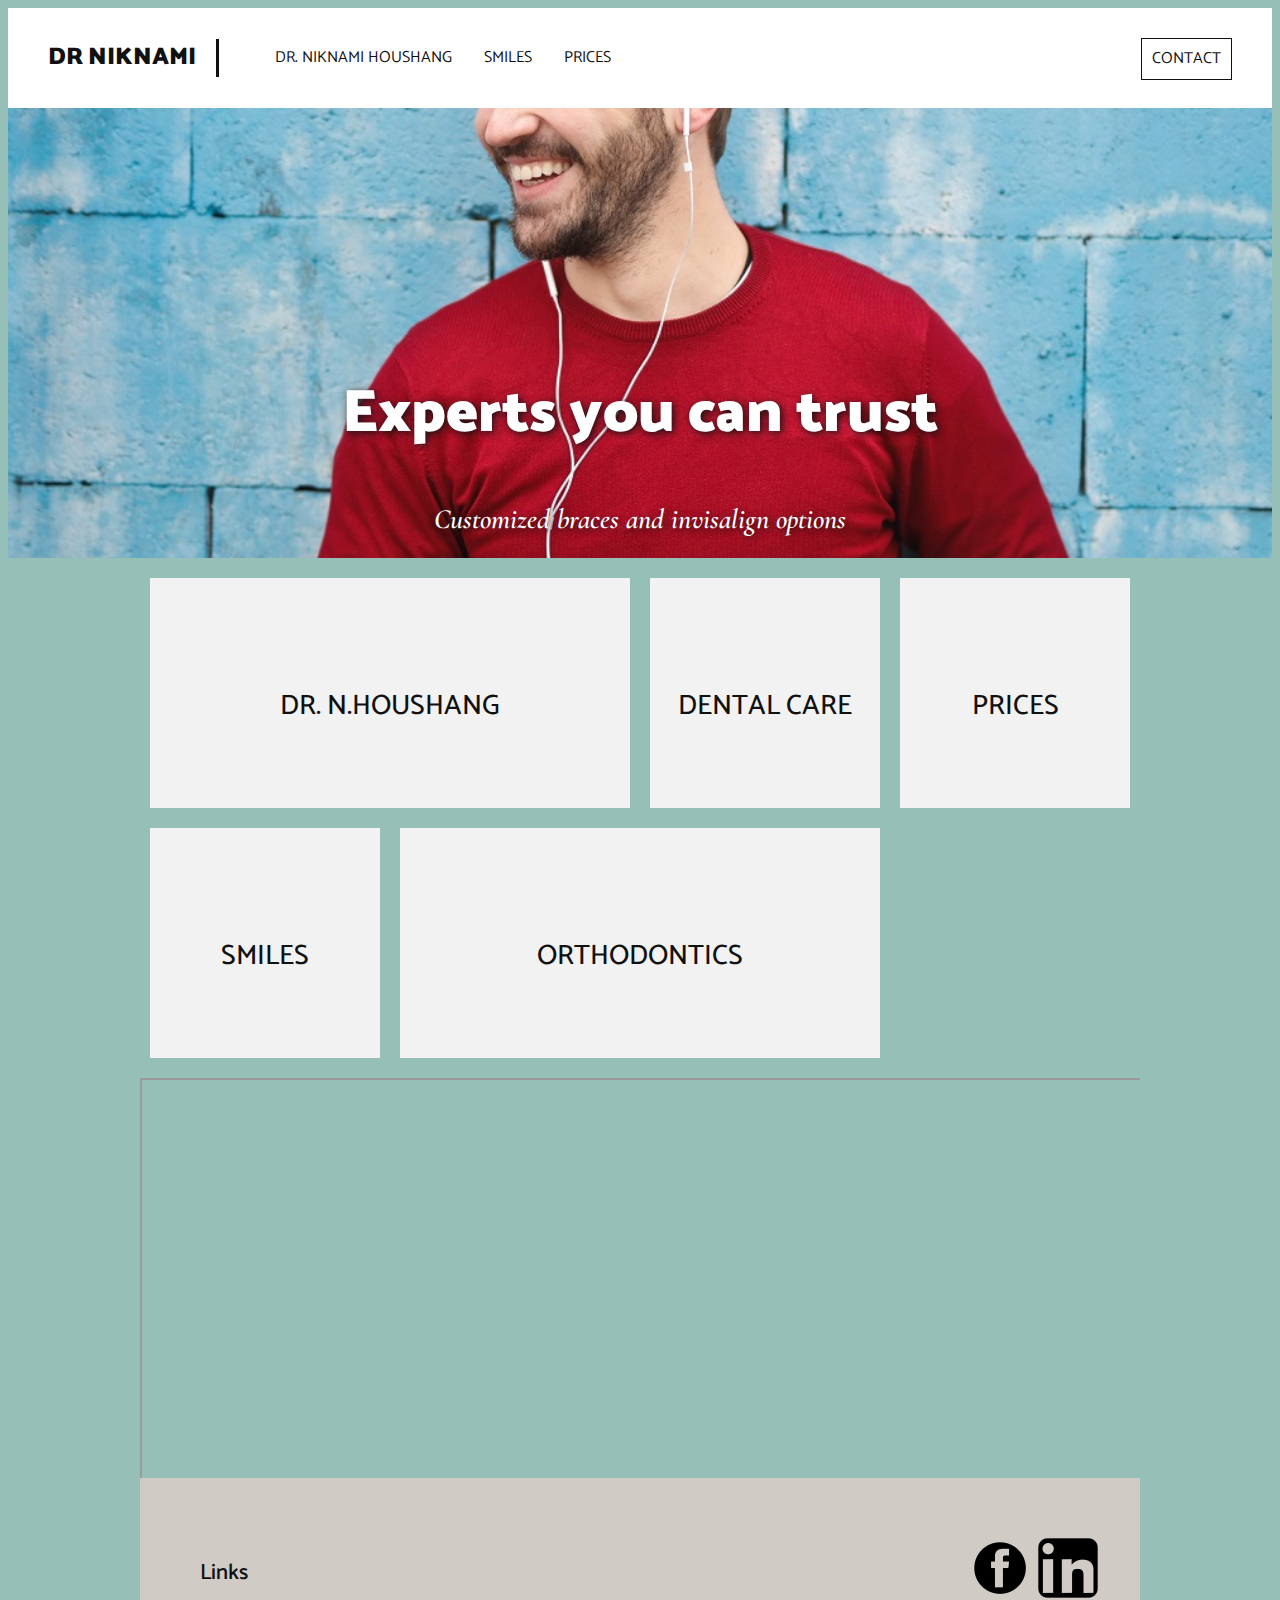
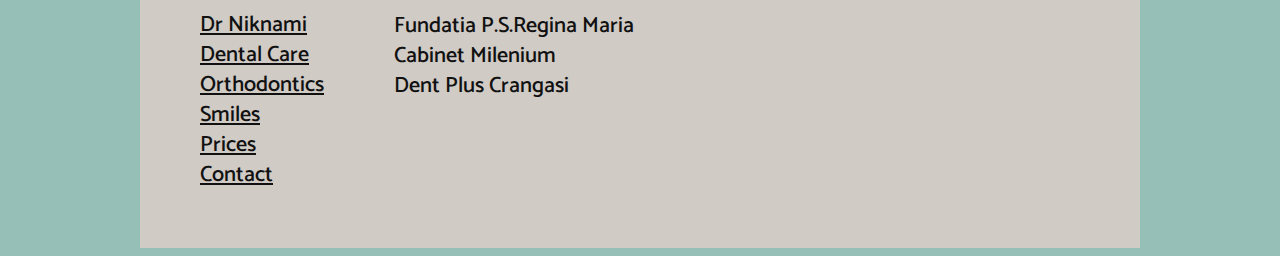
<file: index.html>
<html>
    <head>
        <meta charset="utf-8"><!--Character encoding for Unicode-->
        <meta name="viewport" content="width=device-width", initial-scale=1.0> 
        <meta name="keywords" content="drniknami niknamihoushang romaniaorthodontics drferi  ">
        <title>Dr Niknami Houshang</title>
        <link href="https://fonts.googleapis.com/css?family=Catamaran:100,200,300,400,500,600,
        700,800,900|Cormorant+Garamond:300,300i, 400,400i, 500, 500i, 600, 600i, 700, 700i" rel="stylesheet">
        <link href='css/style.css' rel='stylesheet' type='text/css'>
    </head>
    <body>
        <header>
            <a href="index.html" class="header-brand">DR NIKNAMI</a>
            <nav>
                <ul class="sidebar-nav">
                    <li><a href="nferi.html">dr. Niknami Houshang</a></li>
                    <li><a href="smiles.html">Smiles</a></li>
                    <li><a href="prices.html">Prices</a></li>
                </ul>
                 <a href="contact.html" class="header-contact">Contact</a> 
            </nav>
        </header>
        <main>
<section class="index-banner">
    <div class="vertical-center">
      <h2>Experts you can trust</h2>
      <h1>Customized braces and invisalign options</h1>
    </div>
</section>



<div class="wrapper">
<section class="index-links">
    <a href="nferi.html"> 
        <div class="index-boxlink-rectangle"> 
             <h3 class="hovereffect">Dr. N.Houshang</h3>     
        </div>
    </a>
        
   
    <a href="dental.html">
        <div class="index-boxlink-square"> 
            <h3 class="hovereffect">Dental Care</h3>
        </div>
    </a> 

    <a href="prices.html">
    <div class="index-boxlink-square"> 
        <h3 class="hovereffect">Prices</h3>
    </div>
    </a>

    <a href="smiles.html">
    <div class="index-boxlink-square"> 
        <h3 class="hovereffect">Smiles</h3>
    </div>
    </a>

    <a href="ortodontica.html">
    <div class="index-boxlink-rectangle"> 
        <h3 class="hovereffect">Orthodontics</h3>
    </div>
    </a>
</section> 
</div>
</main>
<div class="wrapper">
    
 <div class="map-responsive"> 
     <iframe src="https://www.google.com/maps/d/u/0/embed?mid=1WXPktc6gU0Wo5WzcVhc_2ox3GOyG46Rv" width="640" height="480"></iframe>    
 </div>
         
      
        <footer>
            <ul class="footer-links-main">
                <p class="footer-links-p">Links</p>
                <li><a href="nferi.html">Dr Niknami</a></li>
                <li><a href="dental.html">Dental Care</a></li>
                <li><a href="ortodontica.html">Orthodontics</a></li>
                <li><a href="smiles.html">Smiles</a></li>
                <li><a href="prices.html">Prices</a></li>
                <li><a href="contact.html">Contact</a></li>
            </ul>

            <ul class="footer-locations">
                <li><a href="">Fundatia P.S.Regina Maria</a></li>
                <li><a href="">Cabinet Milenium</a></li>
                <li><a href="">Dent Plus Crangasi</a></li>
            </ul>
<!----
            <div class="footer-sm">
                <li><a href="#">Linkedin</a></li>
                <li><a href="#">Gmail</a></li>
                <li><a href="#">Facebook</a></li>   
            </div>
-->
<div class="footer-sm">
    <ul>
        <li>
            <a href="https://www.facebook.com/houshang.niknami">
            <img src="fb.png" alt="facebookicon"></a>
            <a href="#">
            <img src="li.png" alt="linkedinicon"></a>
        </li>
    </ul>
</div>

        </footer>
    </div>
    </body>
</html>
</file>
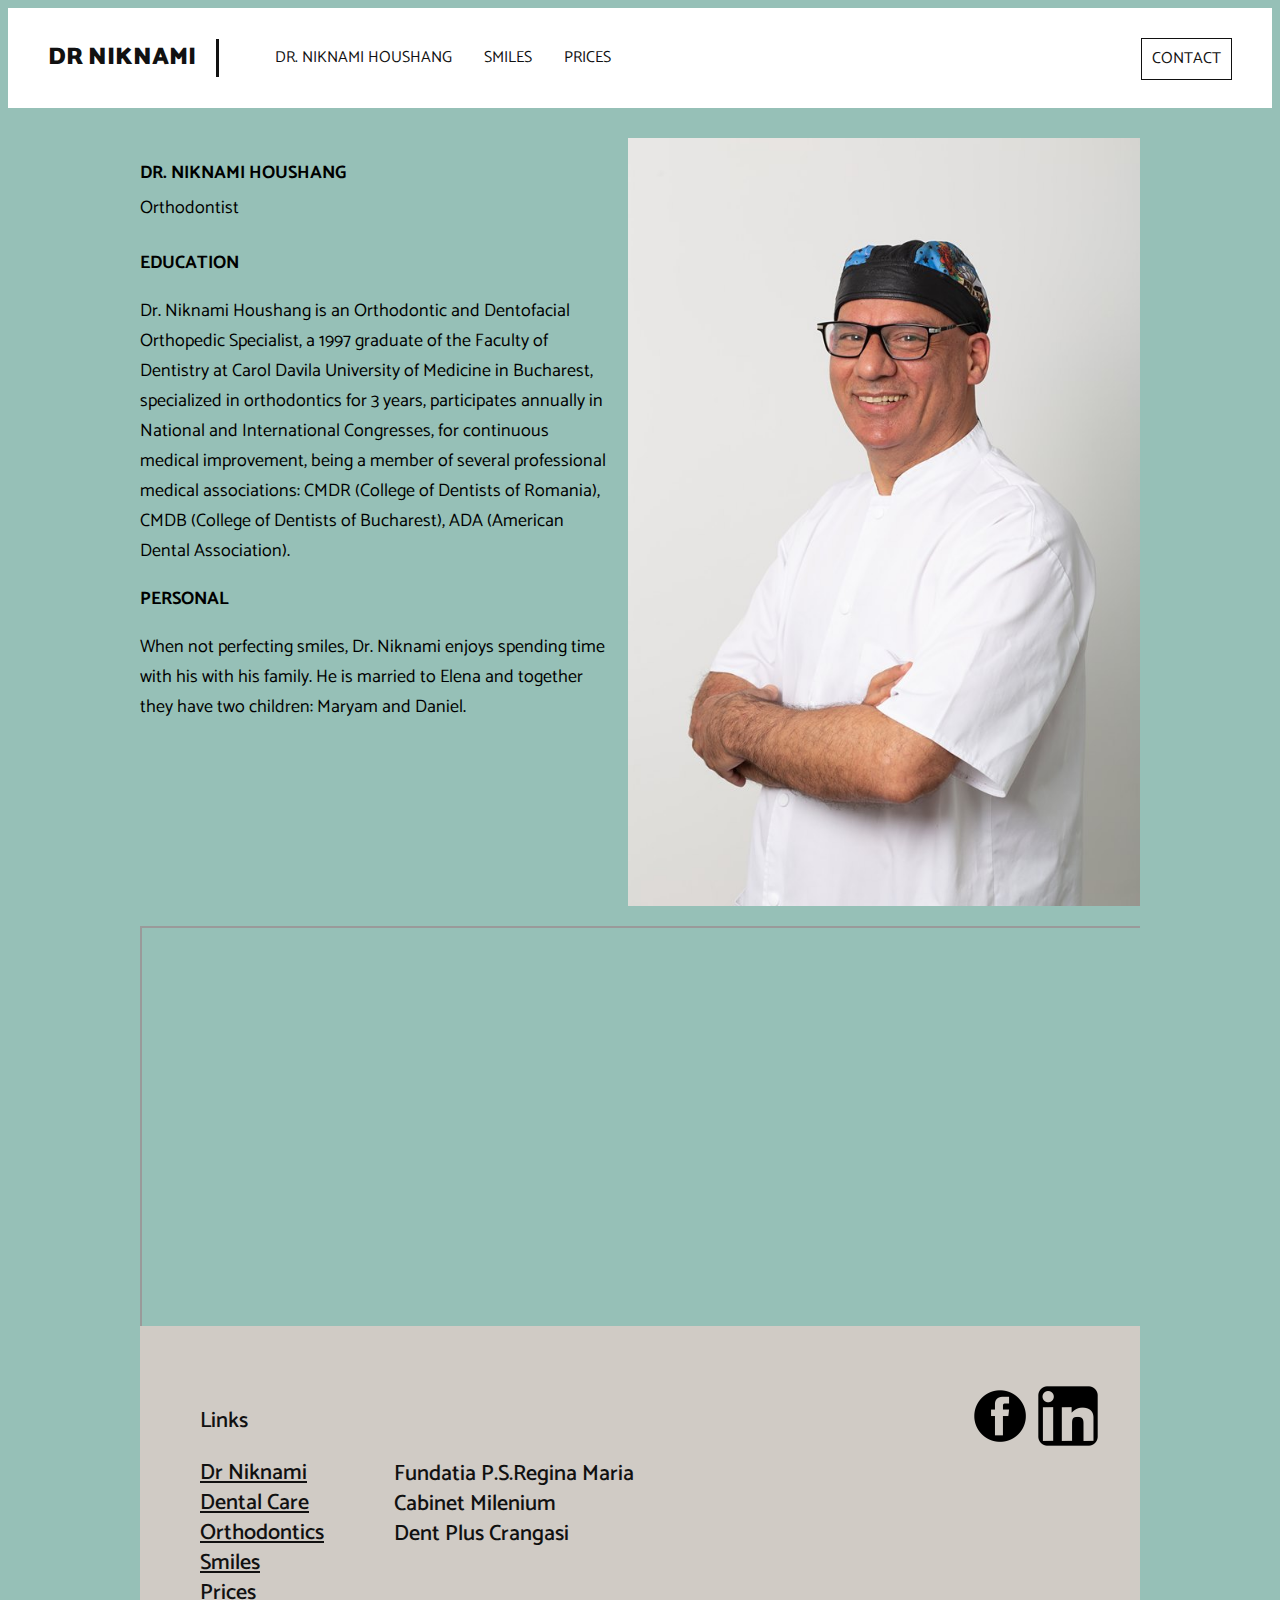
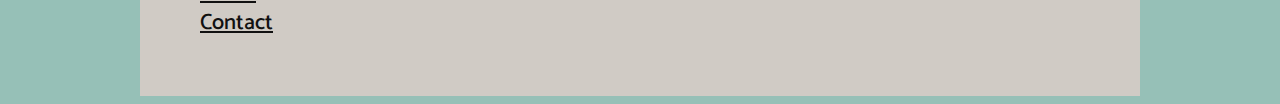
<file: nferi.html>
<html>
    <head>
        <meta charset="utf-8"><!--Character encoding for Unicode-->
        <meta name="viewport" content="width=device-width", initial-scale=1.0> 
        <title>Dr Niknami, Orthodontist</title>
        <link href="https://fonts.googleapis.com/css?family=Catamaran:100,200,300,400,500,600,
        700,800,900|Cormorant+Garamond:300,300i, 400,400i, 500, 500i, 600, 600i, 700, 700i" rel="stylesheet">
        <link href='css/style.css' rel='stylesheet' type='text/css'>
    </head>
    <body>
        <header>
            <a href="index.html" class="header-brand">DR NIKNAMI</a>
            <nav>
                <ul class="sidebar-nav">
                    <li><a href="nferi.html">dr. Niknami Houshang</a></li>
                    <li><a href="smiles.html">Smiles</a></li>
                    <li><a href="prices.html">Prices</a></li>
                  </ul>
                 <a href="contact.html" class="header-contact">Contact</a> 
            </nav>
        </header>
    
<section>
<div class="wrapper"> 
        <div class="feri-text">       
            <div class="feri-title"><b>Dr. Niknami Houshang</b></div>
            <div class="feri-ortodontist">Orthodontist</div>
            <div class="feri-title2"><b>EDUCATION</b></div>

            <div><p>
                Dr. Niknami Houshang is an Orthodontic and Dentofacial Orthopedic Specialist,
                a 1997 graduate of the Faculty of Dentistry at Carol Davila University of Medicine in
                Bucharest,
                specialized in orthodontics for 3 years, participates annually in National and International
                Congresses,
                for continuous medical improvement, being a member of several professional medical
                associations: CMDR (College of Dentists
                of Romania), CMDB (College of Dentists of Bucharest), ADA (American Dental Association).
              </p></div>
        
            <div class="feri-title2"><b>PERSONAL</b></div>

            <div><p>
                When not perfecting smiles, Dr. Niknami enjoys spending time with his with his family. He is
                married to Elena
                and together they have two children: Maryam and Daniel.
              </p></div>
        </div><!--.feri-text-->  
    
          <div>
            <img src="img/drferin.jpg" alt="drniknamihoushang" class="feri-image"><!-- width="512" height="768"-->
          </div>
 </div>
 </section>


</div>

<div class="wrapper">

<div class="map-responsive"> 
<iframe src="https://www.google.com/maps/d/u/0/embed?mid=1WXPktc6gU0Wo5WzcVhc_2ox3GOyG46Rv" width="640" height="480"></iframe>    
</div>

        <footer>
            <ul class="footer-links-main">
                <p class="footer-links-p">Links</p>
                <li><a href="nferi.html">Dr Niknami</a></li>
                <li><a href="dental.html">Dental Care</a></li>
                <li><a href="ortodontica.html">Orthodontics</a></li>
                <li><a href="smiles.html">Smiles</a></li>
                <li><a href="prices.html">Prices</a></li>
                <li><a href="contact.html">Contact</a></li>
            </ul>

            <ul class="footer-locations">
                <li><a href="">Fundatia P.S.Regina Maria</a></li>
                <li><a href="">Cabinet Milenium</a></li>
                <li><a href="">Dent Plus Crangasi</a></li>
            </ul>
<!----
            <div class="footer-sm">
                <li><a href="#">Linkedin</a></li>
                <li><a href="#">Gmail</a></li>
                <li><a href="#">Facebook</a></li>   
            </div>
-->
<div class="footer-sm">
    <ul>
        <li>
            <a href="#">
            <img src="fb.png" alt="facebookicon"></a>
            <a href="#">
            <img src="li.png" alt="linkedinicon"></a>
        </li>
    </ul>
</div>

        </footer>
    </div>
    </body>
</html>
</file>
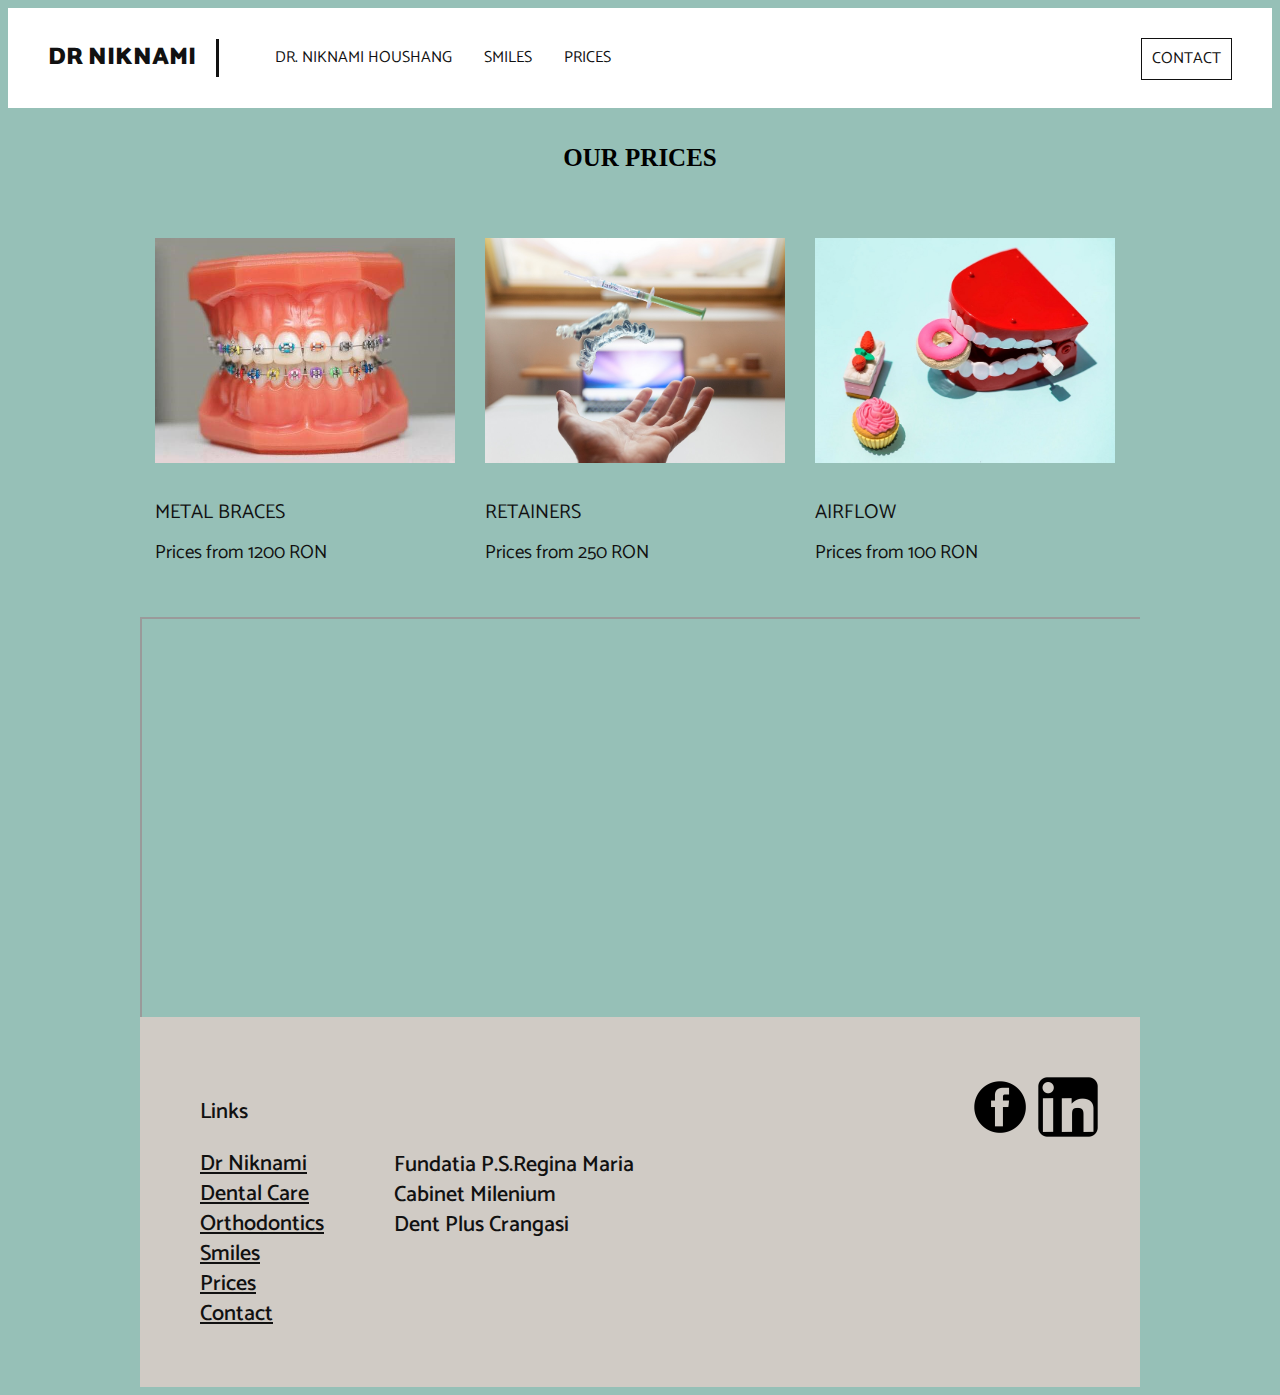
<file: prices.html>
<html>
    <head>
        <meta charset="utf-8"><!--Character encoding for Unicode-->
        <meta name="viewport" content="width=device-width", initial-scale=1.0> 
        <title>Dr Niknami</title>
        <link href="https://fonts.googleapis.com/css?family=Catamaran:100,200,300,400,500,600,
        700,800,900|Cormorant+Garamond:300,300i, 400,400i, 500, 500i, 600, 600i, 700, 700i" rel="stylesheet">
        <link href='css/style.css' rel='stylesheet' type='text/css'>
    </head>
    <body>
        <header>
            <a href="index.html" class="header-brand">DR NIKNAMI</a>
            <nav>
                <ul class="sidebar-nav">
                    <li><a href="nferi.html">dr. Niknami Houshang</a></li>
                    <li><a href="smiles.html">Smiles</a></li>
                    <li><a href="prices.html">Prices</a></li>
         
                  </ul>
                 <a href="contact.html" class="header-contact">Contact</a> 
            </nav>
        </header>
      



<div class="wrapper">
<section>  
<div class="prices-title"><b>Our prices</b></div>
<div class="container-prices">
<div class="row">
        <div class="column text-center">
            <img  src="fbdown2.jpg" alt="metalbraces" width="250" height="250" class="prices-image1"> 
            <p class="pricesProduct clear">Metal braces</p> 
            <p class="pricesSum clear">Prices from 1200 RON</p>                           
        </div> 
        <div class="column text-center">
            <img src="retainerimage.jpg" alt="dentalretainer" width="375" height="250" class="prices-image2">   
            <p class="pricesProduct clear" >Retainers</p>
            <p class="pricesSum clear">Prices from 250 RON</p>
        </div>
        <div class="column text-center">
            <img src="whiteteeth.jpeg" alt="whiteteeth" width="350" height="250" class="prices-image3">
            <p class="pricesProduct clear">Airflow</p>
            <p class="pricesSum clear">Prices from 100 RON</p>
         </div>
        </div>
</div>
</section>

</div>


<div class="wrapper">

<div class="map-responsive"> 
    <iframe src="https://www.google.com/maps/d/u/0/embed?mid=1WXPktc6gU0Wo5WzcVhc_2ox3GOyG46Rv" width="640" height="480"></iframe>    
</div>

        <footer>
            <ul class="footer-links-main">
                <p class="footer-links-p">Links</p>
                <li><a href="nferi.html">Dr Niknami</a></li>
                <li><a href="dental.html">Dental Care</a></li>
                <li><a href="ortodontica.html">Orthodontics</a></li>
                <li><a href="smiles.html">Smiles</a></li>
                <li><a href="prices.html">Prices</a></li>
                <li><a href="contact.html">Contact</a></li>
            </ul>

            <ul class="footer-locations">
                <li><a href="">Fundatia P.S.Regina Maria</a></li>
                <li><a href="">Cabinet Milenium</a></li>
                <li><a href="">Dent Plus Crangasi</a></li>
            </ul>
<!----
            <div class="footer-sm">
                <li><a href="#">Linkedin</a></li>
                <li><a href="#">Gmail</a></li>
                <li><a href="#">Facebook</a></li>   
            </div>
-->
<div class="footer-sm">
    <ul>
        <li>
            <a href="https://www.facebook.com/houshang.niknami">
            <img src="fb.png" alt="facebookicon"></a>
            <a href="#">
            <img src="li.png" alt="linkedinicon"></a>
        </li>
    </ul>
</div>

        </footer>
    </div>
    </body>
</html>
</file>
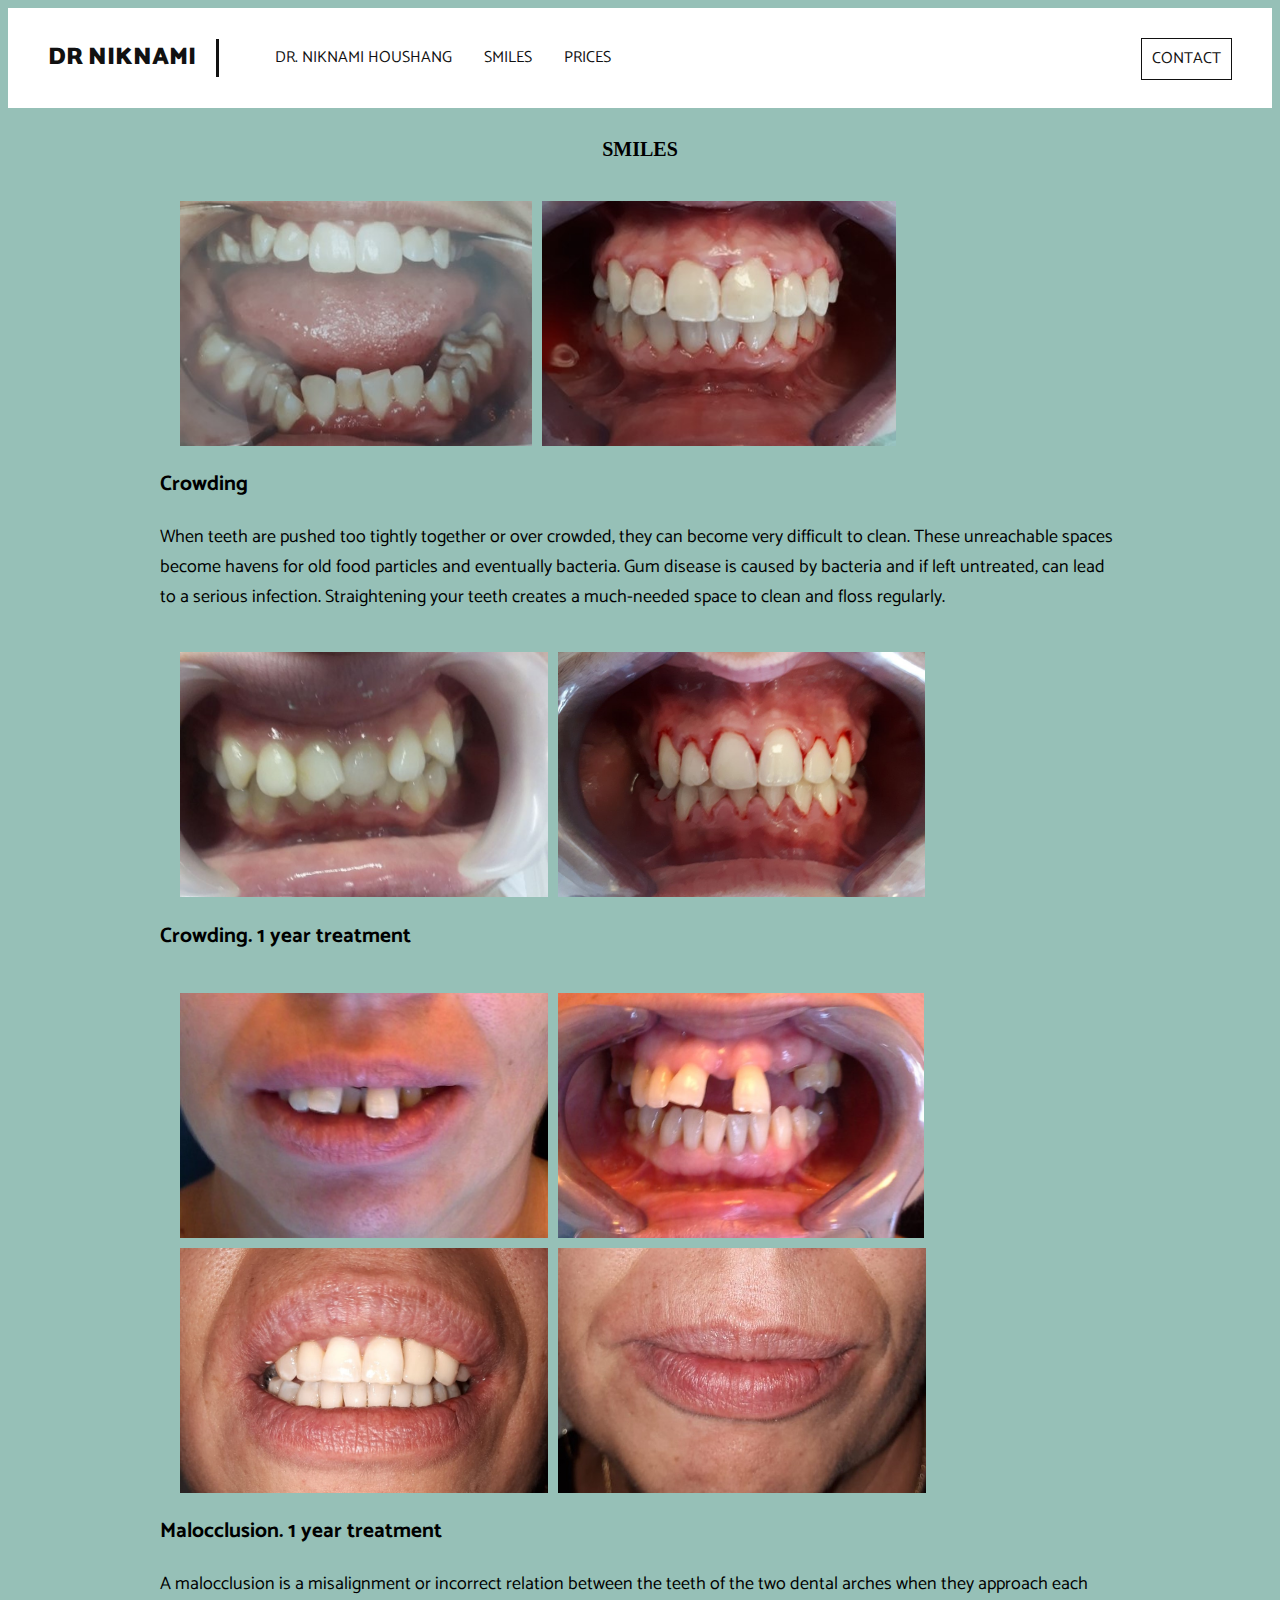
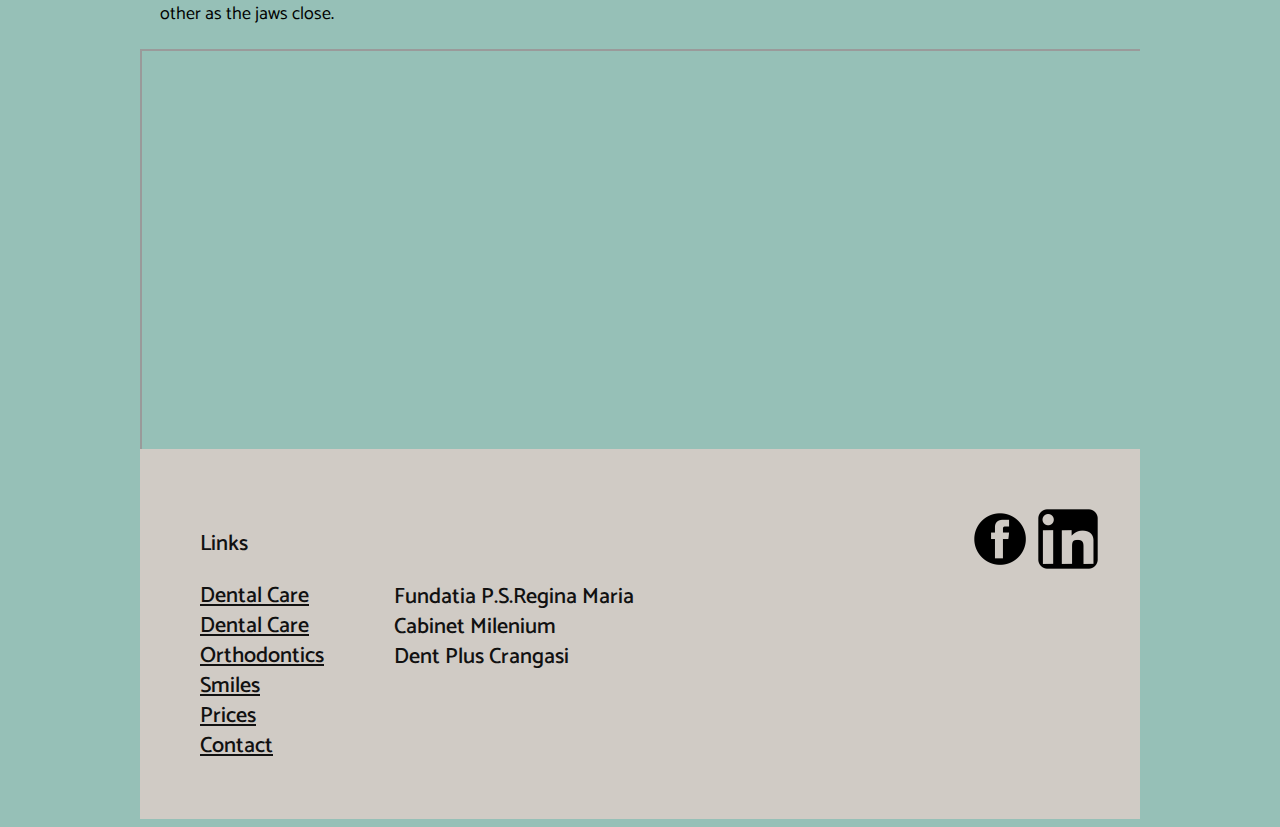
<file: smiles.html>
<html>
    <head>
        <meta charset="utf-8"><!--Character encoding for Unicode-->
        <meta name="viewport" content="width=device-width", initial-scale=1.0> 
        <title>Before and After Braces Results</title>
        <link href="https://fonts.googleapis.com/css?family=Catamaran:100,200,300,400,500,600,
        700,800,900|Cormorant+Garamond:300,300i, 400,400i, 500, 500i, 600, 600i, 700, 700i" rel="stylesheet">
        <link href='css/style.css' rel='stylesheet' type='text/css'>
    </head>
    <body>
        <header>
            <a href="index.html" class="header-brand">DR NIKNAMI</a>
            <nav>
                <ul class="sidebar-nav">
                    <li><a href="nferi.html">dr. Niknami Houshang</a></li>
                    <li><a href="smiles.html">Smiles</a></li>
                    <li><a href="prices.html">Prices</a></li>
                
                  </ul>
                 <a href="contact.html" class="header-contact">Contact</a> 
            </nav>
        </header>
    
<section class="smile">
<div class="wrapper"> 
<div class="smile-title"><b>Smiles</b></div>
     
        <div class="smile-imagebox">
            <img src="smile/im1.1.jpg">
            <img src="smile/im1.2.jpg">
            <!--<img src="smile/im1.jpg" class="smile-imagebox-si">-->
        </div>

        
    <div class="smile-text">
           
            <p class="clear"><h3>Crowding</h3>
            When teeth are pushed too tightly together or over crowded, they can become very difficult to clean.
            These unreachable spaces become havens for old food particles and eventually bacteria. Gum disease is caused by 
            bacteria and if left untreated, can lead to a serious infection. Straightening your teeth creates a much-needed space
             to clean and floss regularly.</p>
        </div>
</div>
</section>

<section class="smile">
<div class="wrapper"> 
<div>       
        <div class="smile-imagebox">
            <img src="smile/im9.1.jpeg">
            <img src="smile/im9.2.jpeg">
            <!--<img src="smile/im1.jpg" class="smile-imagebox-si">-->
        </div>
       
       
        <div class="smile-text">
        <p class="clear"><h3>Crowding. 1 year treatment</h3></p>
        </div>

</div>
</div> 
</section>       
        
<section class="smile">
<div class="wrapper"> 
<div> 
        <div class="smile-imagebox">
            <img src="smile/im8.1.jpeg">
            <img src="smile/im8.2.jpeg">
            <img src="smile/im8.3.jpeg">
            <img src="smile/im8.4.jpeg">

            <!--<img src="smile/im1.jpg" class="smile-imagebox-si">-->
        </div>
       
       
        <div class="smile-text">
            <p class="clear"> <h3>Malocclusion. 1 year treatment</h3>A malocclusion is a misalignment or incorrect relation between the teeth of the two dental arches when they approach each other as the jaws close.</p>
        </div>
     
</div>
</div>
</section>


<div class="wrapper">
    <div class="map-responsive"> 
        <iframe src="https://www.google.com/maps/d/u/0/embed?mid=1WXPktc6gU0Wo5WzcVhc_2ox3GOyG46Rv" width="640" height="480"></iframe>    
    </div>

        <footer>
            <ul class="footer-links-main">
                <p class="footer-links-p">Links</p>
                <li><a href="nferi.html">Dental Care</a></li>
                <li><a href="dental.html">Dental Care</a></li>
                <li><a href="ortodontica.html">Orthodontics</a></li>
                <li><a href="smiles.html">Smiles</a></li>
                <li><a href="prices.html">Prices</a></li>
                <li><a href="contact.html">Contact</a></li>
            </ul>

            <ul class="footer-locations">
                <li><a href="">Fundatia P.S.Regina Maria</a></li>
                <li><a href="">Cabinet Milenium</a></li>
                <li><a href="">Dent Plus Crangasi</a></li>
            </ul>
<!----
            <div class="footer-sm">
                <li><a href="#">Linkedin</a></li>
                <li><a href="#">Gmail</a></li>
                <li><a href="#">Facebook</a></li>   
            </div>
-->
<div class="footer-sm">
    <ul>
        <li>
            <a href="#">
            <img src="fb.png" alt="facebookicon"></a>
            <a href="#">
            <img src="li.png" alt="linkedinicon"></a>
        </li>
    </ul>
</div>

        </footer>
    </div>
    </body>
</html>
</file>
<file: css/style.css>
*{
    text-decoration: none;
}

body{
background-color:#96C0B7;
}

header{
background-color: #fff;
width: 100%;
height: 100px;
}

header .header-brand{
font-family: Catamaran;
font-size: 24px;
font-weight: 900;
color:#111;
text-transform: uppercase;
display:block;
margin:0 auto;
text-align:center;
padding:20px 0;
}

header nav ul{
display: block;
margin:0 auto;
width:fit-content;
}

header nav ul li{
display: inline-block;
float:left;/*Removes gap between links*/
list-style: none;
padding: 0 16px;
}

header nav ul li a{
    font-family: Catamaran;
    font-size: 16px;
    font-weight:200px;
    line-height: 20px;/*ADDED*/
    color:#111;
    text-transform: uppercase;
    
}
 
a:hover{
    color:#10b5d5;
}
h3.hovereffect:hover{
 color:#10b5d5;
}
@media (min-width: 500px) and (max-width: 800px){
header .header-contact{
    display: none!important;
}
}


header .header-contact{
    display: block;
    font-family: Catamaran;
    font-size: 16px;
    font-weight:200px;
    line-height: 20px;
    color:#111;
    text-transform: uppercase;
    border:1px solid #111;
    float: right;
    margin-right: 20px;
    margin-top: 0px;
    padding: 0px 10px 0px 10px;  
}



@media (max-width: 500px){
    .sidebar-nav{
        display:none;
    }
}

@media only screen and (min-width:1000px){
    header .header-brand{
        margin:31px 0;
        text-align:left;
        padding:0px 20px 0 40px;
        border-right: 3px solid #111;
        float:left;
        line-height:38px;
        }

        header nav ul{
            margin:20px 0;
            float: left;
        }
        
        
        header nav ul li a{
            line-height: 60px;
        }
        header .header-contact{
            display: block;
            font-family: Catamaran;
            font-size: 16px;
            font-weight:200px;
            line-height: 40px;
            color:#111;
            text-transform: uppercase;
            border:1px solid #111;
            float:right;
            margin-right: 40px;
            margin-top: 30px;
            padding: 0px 10px 0px 10px;  
        }
        
}




.index-banner{
    width:100%;
    height:calc(100vh - 140px);
    background-image: url('index1M.jpg');
    background-repeat: no-repeat;
    background-position: center;
    background-size: cover;
    display: table; /*Let the element behave like a <table> element*/
}

.vertical-center{
    display: table-cell;
    vertical-align: bottom;
}

.index-banner h2{
    font-family: Catamaran;
    font-size: 60px;
    font-weight: 900;
    line-height: 70px;
    color:#fff;
    text-align: center;
    text-shadow: 2px 2px 8px #111;/*h-shadow v-shadow blur-radius color*/
}

.index-banner h1{
    font-family: Cormorant Garamond;
    font-size: 28px;
    font-weight: 600;
    font-style: italic;
    line-height: 40px;
    color:#fff;
    text-align: center;
    text-shadow: 2px 2px 8px #111;/*h-shadow v-shadow blur-radius color*/

}

.index-links div{
    margin: 16px 16px 0;
    width:100%-32px;
    height:100px;
    background-color:#f2f2f2;
}   

.index-links div h3{
    font-family: Catamaran;
    font-size: 28px;
    text-align: center;
    line-height: 100px;
    font-weight: 600;
    color:#111;
    text-transform: uppercase;
    
}


@media only screen and (min-width:1000px){

    .index-banner{
        width:100%;
        height:450px;
    }
    .wrapper{
        width:1000px;
        margin:0 auto;
    }

    .index-links{
        overflow: hidden;
    }

    .index-links div{
        margin: 20px 10px 0;
        height:230px; 
        background-color:#f2f2f2;
        float: left;
    } 

    .index-boxlink-square{
        width: calc(25% - 20px)!important;

    }

    .index-boxlink-rectangle{
        width: calc(50% - 20px)!important;

    }

    .index-links div h3{
        line-height: 200px;
        font-weight: 500;
       
    }
}


/*MAP*/

.map-responsive{
   overflow:hidden;
   padding-bottom:40%;
   position:relative;
   height:0;
   margin-top:20px;
  }
.map-responsive iframe{
      left:0;
   top:0;
   height:100%;
   width:100%;
   position:absolute;
  }
       

/*FOOTER*/

footer{
    width:calc(100%-80px);
    padding:40px 40px ;
    background-color: #d0cbc5;
    overflow:hidden;
}

footer ul{
    width: fit-content;
    float: left;
    padding-left: 20px;

}

footer ul li{
    display: block;
    list-style: none;
}

footer ul li a{
    font-family: Catamaran;
    font-size: 22px;
    font-weight: 550; /*!! NO PX*/
    line-height: 30px;
    color:#111;
}

.footer-sm{
    width: fit-content;
    float: right;
    padding-left: 20px;   
}

.footer-sm li{
    display: block;
    list-style: none;
}

.footer-sm li a{
    font-family: Catamaran;
    font-size: 22px;
    line-height: 30px;
    color:#fff;
}

.footer-links-p{
    font-family: Catamaran;
    font-size: 22px;
    font-weight: 550; /*!! NO PX*/
    line-height: 30px;
    color:#111;   
} 

.footer-links-main li a{
    text-decoration: underline;
}
@media only screen and (min-width:1000px){

footer{
    font-size: 18px!important;
    
}

.footer-links-main{
    padding-right:50px;
}

.footer-locations{
    padding-top:75px;
}

}


/*N FERI PAGE*/
.feri-image{
    width:100%;
    /*height:calc(100vh - 200px);*/
    height: auto;
}
.feri-text{
    float:center;
    margin-top:30px;
    font-family: Catamaran;
    font-size:18px;
    padding-left: 20px;
    padding-right: 20px;
}

.feri-ortodontist{
    line-height: 40px;
    padding-bottom: 20px;
}

.feri-title{
  text-transform: uppercase;
}
@media only screen and (min-width:1000px){

.feri-text{
    padding:20px 20px 0 0;
    width: calc(100% - 532px);
    float: left;
}
.feri-image{
    margin-top: 30px;
    width: 512px!important;
    height:768px;
   
}
}

/*SMILES PAGE*/


.smile-title{
    margin-top: 30px;
    margin-left: auto;
    margin-right: auto;
    font-size: 20px;
    text-transform: uppercase;
    display: block;
    text-align: center;
}

.smile-imagebox{
   margin-top: 30px;
   padding: 0 40px 0 40px;
}    
.smile-imagebox img{   /*CENTER IMAGE USED HERE.class {display: block; margin-left: auto; margin-right: auto; width: PERCENT WANTED;}*/
   width: 70%;
   margin-bottom: 10px;
   /*height: calc(20vh-100px);*/  
   display: block;
   margin-left: auto;
   margin-right: auto;

}
/*
.smile-imagebox-si{
    width: 100%!important;
    margin-bottom:10px;
    height: calc(20vh-100px);  
}*/

.smile-text{
    float:center;
    margin-top:30px;
    font-family: Catamaran;
    font-size:18px;
    padding-left: 20px;
    padding-right: 20px;
}
@media only screen and (min-width:1000px){

p.clear {
    clear: both;/*No floating elements allowed on either the left or the right side*/
      /*!! NO SPACE BEFORE "."*/
}

.smile-imagebox{
    display: block;
    margin-left: auto; 
    margin-right: auto;
    
   
}

.smile-imagebox img{
    margin: 10px 10px 0 auto;
    width: auto;
    height: calc(30% - 20px);
    float: left;
    display: inline;
}

.smile p{   
    display: block;
    margin:0 auto;
}
}

/*PRICES PAGE*/

.prices-title{
    margin-top: 30px;
    margin-left: auto;
    margin-right: auto;
    font-size: 25px;
    line-height: 40px;
    text-transform: uppercase;
    display: block;
    text-align: center;
}
.prices-image1{
    margin-top: 30px;
    margin-left: auto;
    margin-right: auto;
    display: block;
    width: 80%;
    height: 30vh;
}
.prices-image2{
    margin-left: auto;
    margin-right: auto;
    display: block;
    width: 90%;
    height: 30vh;
}
.prices-image3{
    margin-left: auto;
    margin-right: auto;
    display: block;
    width:90%;
    height: 30vh;
}


.pricesProduct{
    font-family: Catamaran;
    font-size: 20px;
    font-weight:600px;
    line-height: 20px;/*ADDED*/
    color:#111;
    text-transform: uppercase;
    text-align: center;
}
.pricesSum{
    font-family: Catamaran;
    font-size: 19px;
    font-weight:600px;
    line-height: 20px;/*ADDED*/
    color:#111;
    text-align: center;
}

@media only screen and (min-width: 1000px){
/* Create two equal columns that floats next to each other */
.column {
        float: left;
        width: 30%;
        padding: 15px;
        padding-top: 30px;
      

    }
/* Clear floats after the columns */
.row:after {
        content: "";/*NOTHIN AFTER THIS ROW?*/
        display: table;
        clear: both;
         
} 
.prices-image1{
        margin-top: 30px;
        margin-left: 0;
        margin-right: 0;
        width: 100%;
        height: auto;
        }
.prices-image2{
        margin-top: 30px;
        margin-left: 0px;
        margin-right: 0px;
        width: 100%;
        height: auto;
    }
.prices-image3{
        margin-top: 30px;
        margin-left: 0px;
        margin-right: 0px;
        width: 100%;
        height: auto;
        
}
    
p.clear{
        clear: both;
    }
.pricesProduct{
        padding-top: 20px;
        text-align: left;
    }
.pricesSum{
        text-align: left;
    }

}
</file>
